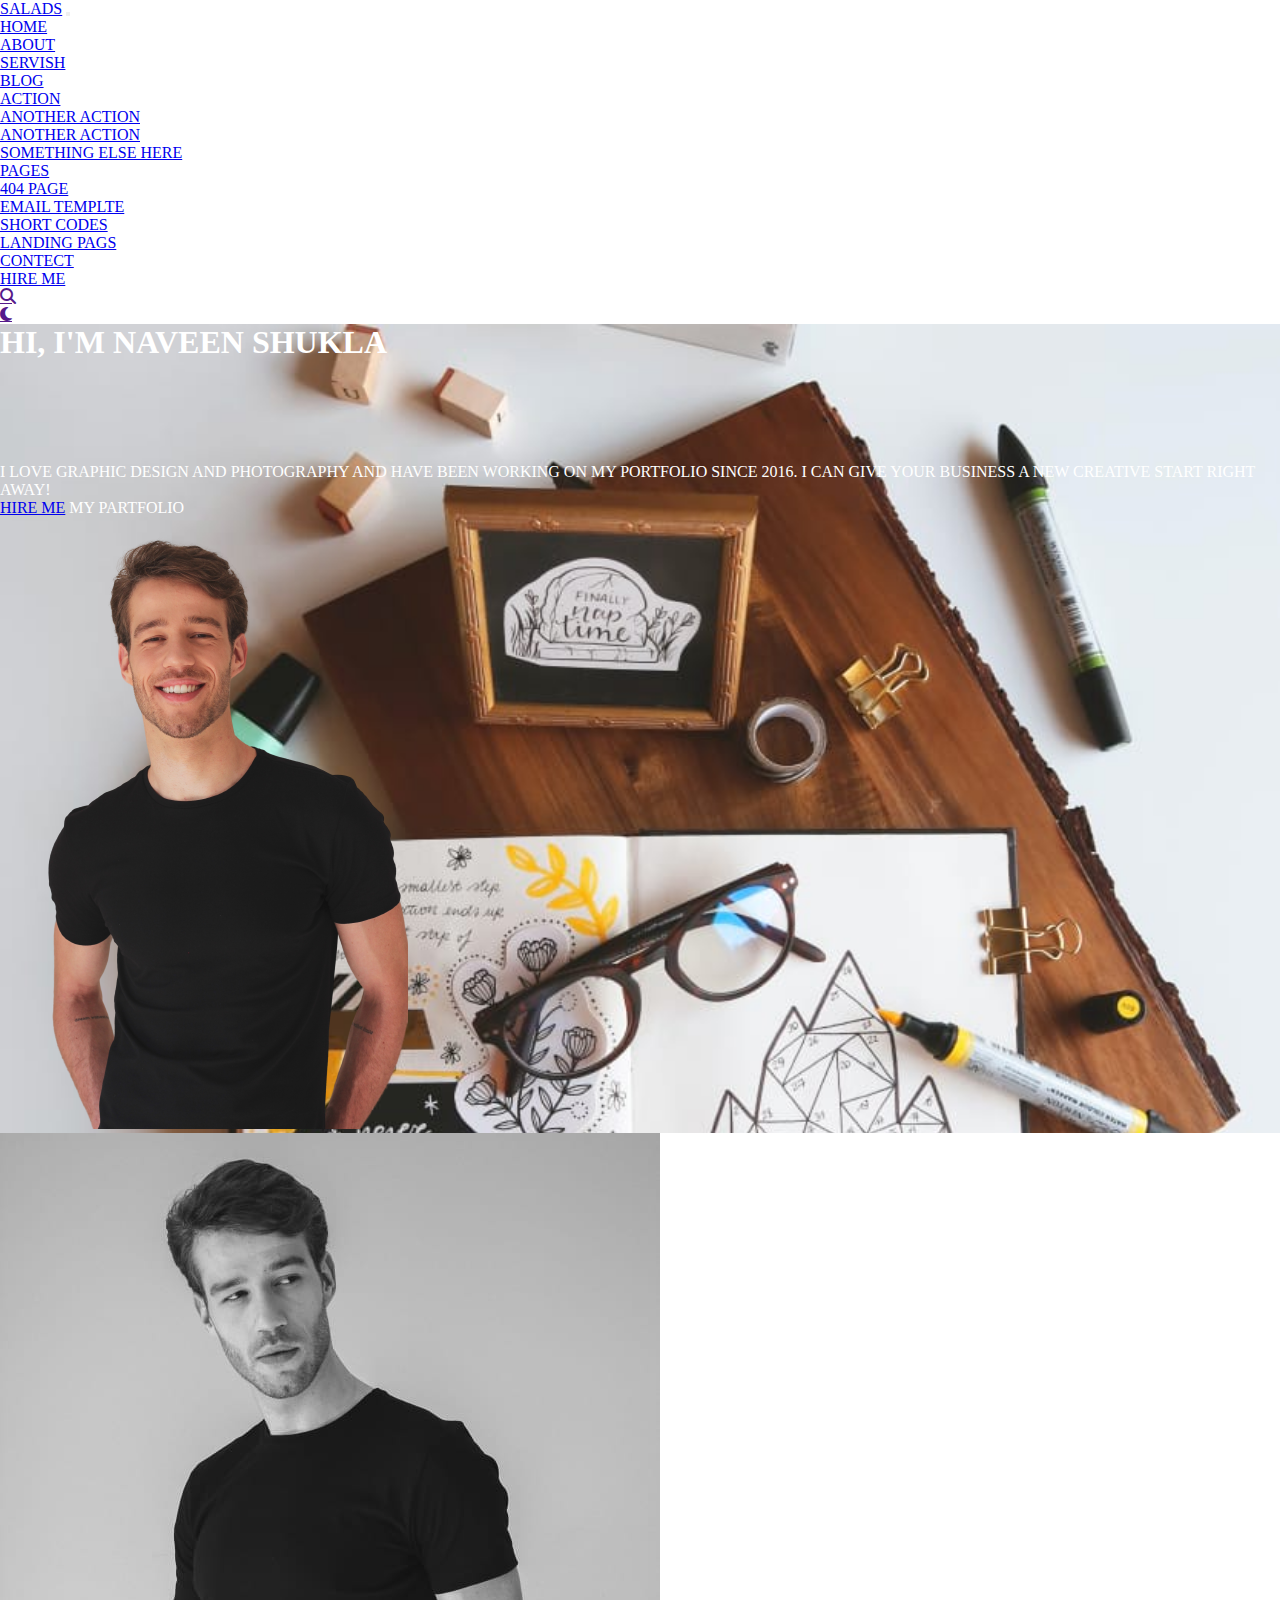
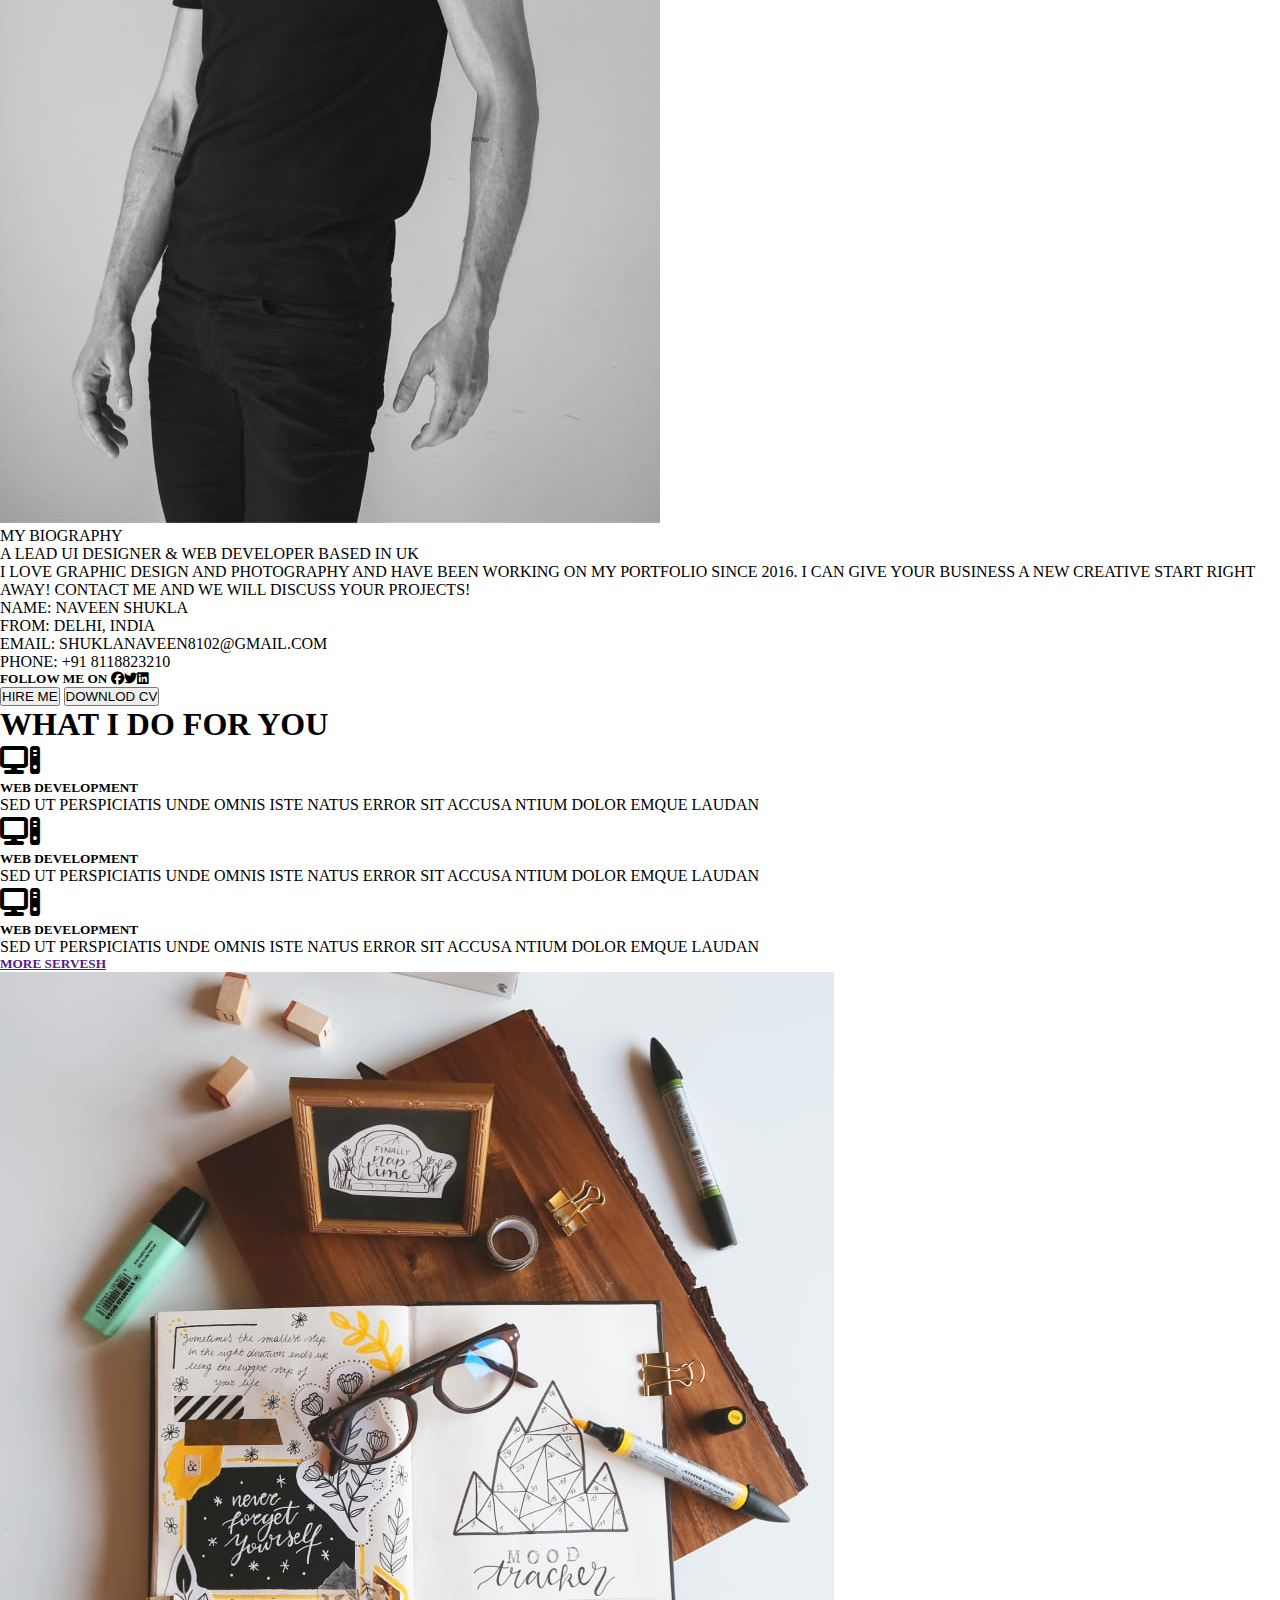
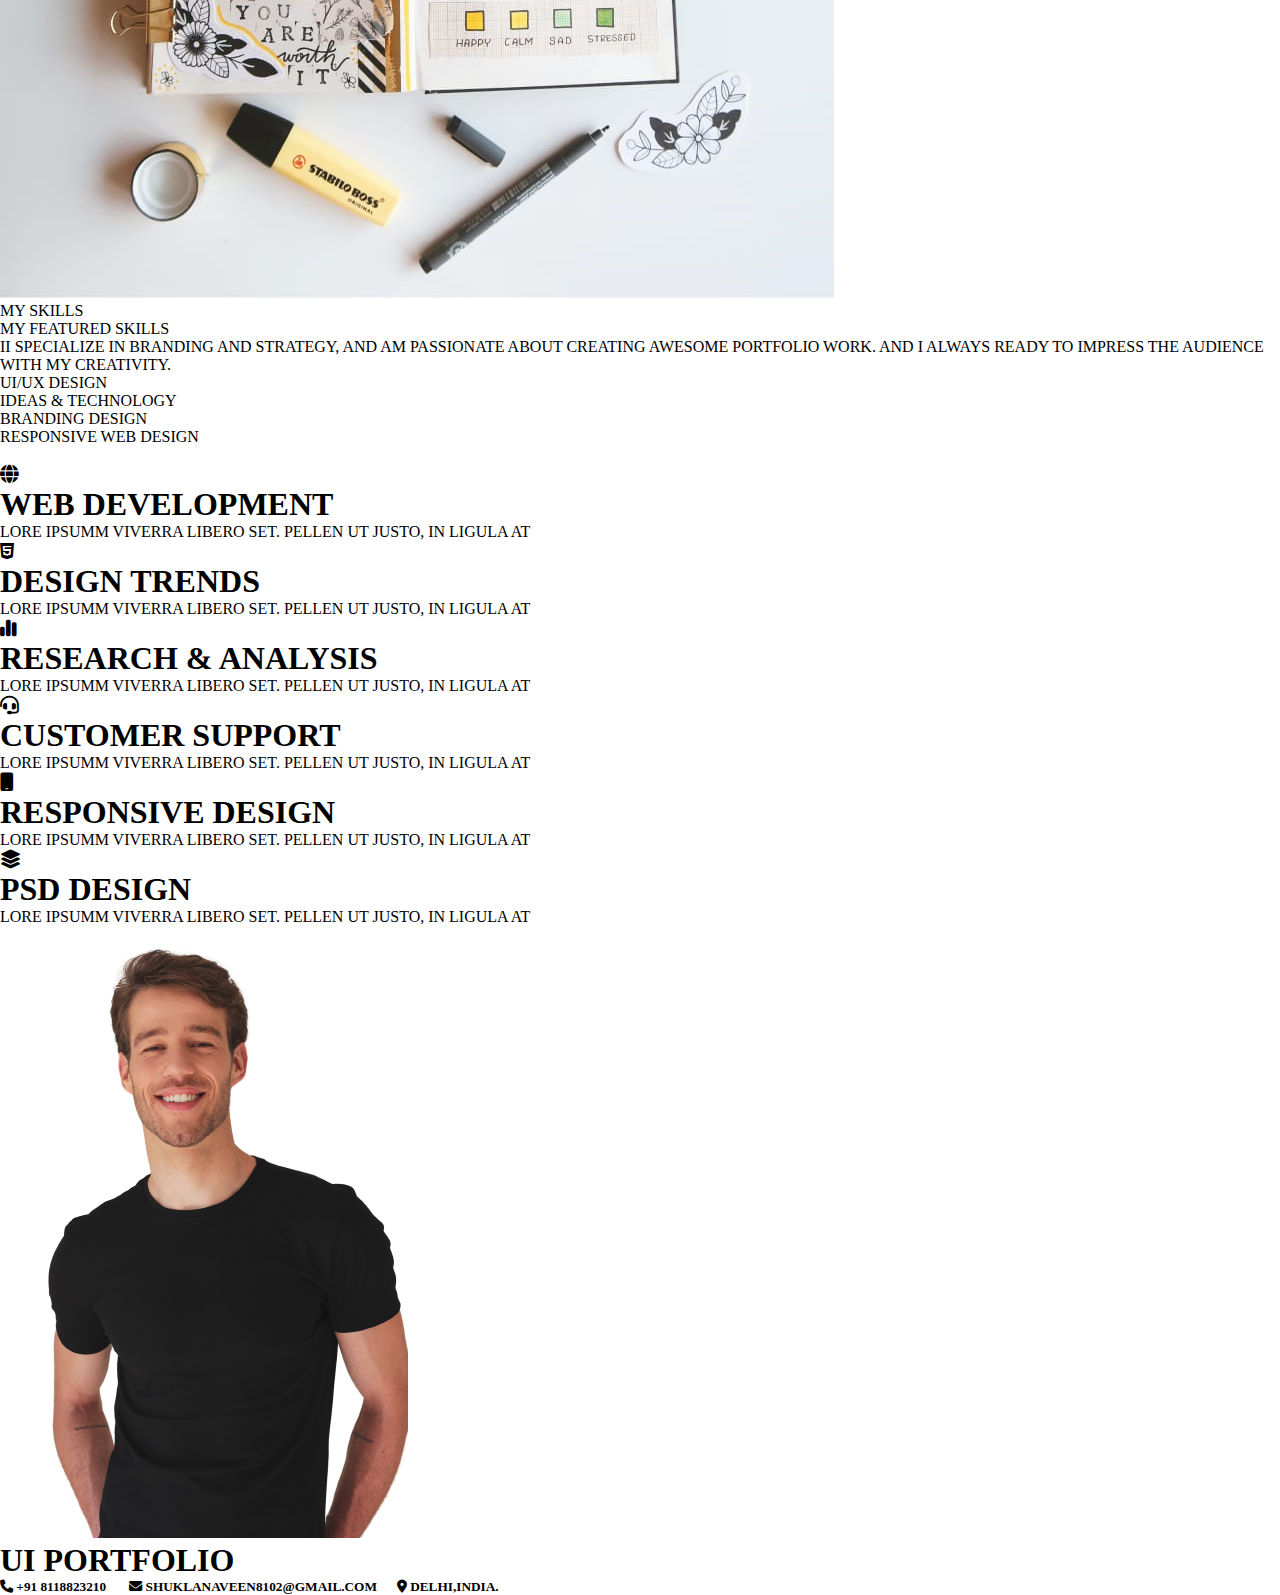
<file: index.html>
<!DOCTYPE html>
<html lang="en">

<head>
    <meta charset="UTF-8">
    <meta http-equiv="X-UA-Compatible" content="IE=edge">
    <meta name="viewport" content="width=device-width, initial-scale=1.0">
    <title>web doveloper</title>
    <link rel="stylesheet" href="scss/website.css">
    <script src="pages/js.js"></script>
    <script src="https://cdn.jsdelivr.net/npm/bootstrap@5.3.0-alpha1/dist/js/bootstrap.bundle.min.js"
        integrity="sha384-w76AqPfDkMBDXo30jS1Sgez6pr3x5MlQ1ZAGC+nuZB+EYdgRZgiwxhTBTkF7CXvN"
        crossorigin="anonymous"></script>


    <link href="https://cdn.jsdelivr.net/npm/bootstrap@5.3.0-alpha1/dist/css/bootstrap.min.css" rel="stylesheet"
        integrity="sha384-GLhlTQ8iRABdZLl6O3oVMWSktQOp6b7In1Zl3/Jr59b6EGGoI1aFkw7cmDA6j6gD" crossorigin="anonymous">
    <link rel="stylesheet" href="https://cdnjs.cloudflare.com/ajax/libs/font-awesome/6.3.0/css/all.min.css">
    


    <link rel="preconnect" href="https://fonts.googleapis.com">
    <link rel="preconnect" href="https://fonts.gstatic.com" crossorigin>
    <link href="https://fonts.googleapis.com/css2?family=Libre+Franklin:wght@500&family=Rajdhani:wght@300&display=swap"
        rel="stylesheet">
</head>

<body>
    <nav class="navbar navbar-expand-lg  p-4 fixed-top" id="navbar">
        <div class="container">
            <a class="navbar-brand fs-1 fw-bold" href="#">salads</a>
            <button class="navbar-toggler" type="button" data-bs-toggle="collapse" data-bs-target="#navbarNav"
                aria-controls="navbarNav" aria-expanded="false" aria-label="Toggle navigation">
                <span class="navbar-toggler-icon"></span>
            </button>
            <div class="collapse navbar-collapse justify-content-md-end" id="navbarNav">
                <ul class="navbar-nav navbar-nav-scroll fs-5 fw-bold align-items-md-center"
                    style="--bs-scroll-height: auto;">
                    <li class="nav-item">
                        <a class="nav-link active" aria-current="page" href="#container-1">Home</a>
                    </li>
                    <li class="nav-item">
                        <a class="nav-link" href="#container-4">about</a>
                    </li>
                    <li class="nav-item">
                        <a class="nav-link" href="#container-5">servish</a>
                    </li>

                    <li class="nav-item dropdown">
                        <a class="nav-link dropdown-toggle" href="#" role="button" data-bs-toggle="dropdown"
                            aria-expanded="false">
                            blog
                        </a>
                        <ul class="dropdown-menu">
                            <li><a class="dropdown-item" href="#">Action</a></li>
                            <li><a class="dropdown-item" href="#">Another action</a></li>
                            <li><a class="dropdown-item" href="#">Another action</a></li>
                            <li><a class="dropdown-item" href="#">Something else here</a></li>
                        </ul>
                    </li>
                    <li class="nav-item dropdown">
                        <a class="nav-link dropdown-toggle" href="#" role="button" data-bs-toggle="dropdown"
                            aria-expanded="false">
                            pages
                        </a>
                        <ul class="dropdown-menu">
                            <li><a class="dropdown-item" href="#">404 page</a></li>
                            <li><a class="dropdown-item" href="#">email templte</a></li>
                            <li><a class="dropdown-item" href="#">short codes</a></li>
                            <li><a class="dropdown-item" href="#">landing pags</a></li>
                        </ul>
                    </li>
                    <li class="nav-item ">
                        <a class="nav-link " href="pages/hire.html">contect</a>
                    </li>
                    <li class="nav-item">
                        <a class="nav-link" href="#">
                            <a class="btn btn-lg rounded-pill btn-success" href="pages/hire.html">hire me</a>
                        </a>
                    </li>
                    <li><a href="" class="nav-link fa fa-search"></a></li>
                    <li><a href="" class="nav-link fa fa-moon"></a></li>
                </ul>

            </div>
        </div>
    </nav>

    <div class="container-1" id="container-1">
        <div class="less-op ">
            <div class="container">
                <div class="row ">
                    <div class="col-md-7 d-flex align-items-center py-5">
                        <div class="pt-5">
                            <h1> Hi, I'm naveen shukla</h1>
                            <h2 id="text-slide">
                                <ul class="dynamic-text">
                                    <li>web developer</li>
                                    <li>disigner</li>
                                    <li>freelancer</li>
                                </ul>
                            </h2>
                            <p class="">I love Graphic design and Photography and have been working on my portfolio
                                since
                                2016. I Can
                                give your business a new Creative start right away!</p>
                            <a class="btn btn-lg btn-success rounded-pill" href="pages/hire.html">hire me</a>
                            <a class="btn btn-lg btn-light rounded-pill">my partfolio</a>
                        </div>
                    </div>
                    <div class="col-md-5 col-10 mx-auto ">
                        <img class="col-12" src="img/banner.png" alt="">
                    </div>
                </div>
            </div>
        </div>
    </div>
    <div class="container container-2">
        <div class="row align-items-center py-5 my-md-5">
            <div class="col-md-5 col-8 mx-auto rounded">
                <img class="col-12" src="img/about.jpg" alt="">
            </div>
            <div class="col-md-7 px-5">
                <p> MY BIOGRAPHY</p>
                <p class="fs-1">A Lead UI Designer & Web Developer Based In UK</p>
                <p class="my-5">I love Graphic design and Photography and have been working on my portfolio since 2016.
                    I Can give
                    your business a new Creative start right away! Contact me and we will discuss your projects!</p>
                <ul class="row row-cols-md-2 col-12" style="list-style-type: none;">
                    <li class="col-md-6"><span class="fw-bold">Name:</span> naveen shukla</li>
                    <li class="col-md-6"><span class="fw-bold">From:</span> delhi, india</li>
                    <li class="col-md-6"><span class="fw-bold">Email:</span> shuklanaveen8102@gmail.com</li>
                    <li class="col-md-6"><span class="fw-bold">Phone:</span> +91 8118823210</li>
                </ul>
                <h5 class="my-5">
                    Follow me on <i class="fa-brands fa-facebook mx-1"></i><i class="fa-brands fa-twitter mx-1"></i><i
                        class="fa-brands fa-linkedin mx-1"></i>
                </h5>
                <button class="btn btn-lg btn-success rounded-pill">hire me</button>
                <button class="btn btn-lg btn-success rounded-pill">downlod CV</button>
            </div>
        </div>
    </div>
    <div class=" p-5 bg-secondary-subtle container-3">
        <h1 class="text-center">What I Do For You</h1>
        <div class="row justify-content-between">
            <div class="col-md-4 px-2">
                <div class="col-12 p-5 mx-auto  bg-white rounded ">
                    <h1><i class="fa-solid fa-computer"></i></h1>
                    <h5>Web Development</h5>
                    <p>Sed ut perspiciatis unde omnis iste natus error sit accusa ntium dolor emque laudan</p>
                </div>

            </div>

            <div class="col-md-4 px-2">
                <div class="col-12 p-5 mx-auto  bg-white rounded ">
                    <h1><i class="fa-solid fa-computer"></i></h1>
                    <h5>Web Development</h5>
                    <p>Sed ut perspiciatis unde omnis iste natus error sit accusa ntium dolor emque laudan</p>
                </div>
            </div>

            <div class="col-md-4 px-2">
                <div class="col-12 p-5 mx-auto  bg-white rounded ">
                    <h1><i class="fa-solid fa-computer"></i></h1>
                    <h5>Web Development</h5>
                    <p>Sed ut perspiciatis unde omnis iste natus error sit accusa ntium dolor emque laudan</p>
                </div>
            </div>
        </div>
        <h5 class="text-center fw-bold fs-3"><a href="">more servesh</a> </h5>
    </div>
    <div class="container py-5 my-5 container-4" id="container-4">
        <div class="row">
            <div class="col-md-5 col-8 mx-auto rounded">
                <img class="col-12" src="img/about1.jpg" alt="">
            </div>
            <div class="col-md-7">



                <p class="fs-5"> MY SKILLS</p>
                <p class="fs-1">My Featured Skills</p>
                <p>II Specialize in Branding and Strategy, and am passionate about creating Awesome Portfolio work. And
                    I always ready to impress the audience with my Creativity.</p>
                <p>UI/UX Design</p>
                <div class="progress" role="progressbar" aria-label="Basic example" aria-valuenow="0" aria-valuemin="0"
                    aria-valuemax="100">
                    <div class="progress-bar" style="width: 85%"></div>
                </div>
                <p>Ideas & Technology</p>
                <div class="progress" role="progressbar" aria-label="Basic example" aria-valuenow="25" aria-valuemin="0"
                    aria-valuemax="100">

                    <div class="progress-bar" style="width: 25%"></div>
                </div>
                <p>Branding Design</p>
                <div class="progress" role="progressbar" aria-label="Basic example" aria-valuenow="50" aria-valuemin="0"
                    aria-valuemax="100">

                    <div class="progress-bar" style="width: 50%"></div>
                </div>
                <p>Responsive Web Design</p>
                <div class="progress" role="progressbar" aria-label="Basic example" aria-valuenow="75" aria-valuemin="0"
                    aria-valuemax="100">

                    <br>
                    <div class="progress-bar" style="width: 75%"></div>
                </div>
            </div>
        </div>
    </div>


    <div class="col-md-10 mx-auto d-flex align-items-center row">

        <div class="col-md-7 p-5 row row-cols-2 justify-content-between">

            <div class="col-6 row">
                <div class="col-sm-2">
                    <h3><i class="fa-sharp fa-solid fa-globe"></i></h3>
                </div>
                <div class="col-sm-10">
                    <h1 class="fs-5">Web Development</h1>
                    <p>Lore ipsumm viverra libero set. Pellen ut justo, in ligula at</p>
                </div>
            </div>
            <div class="col-6 row">
                <div class="col-sm-2">
                    <h3><i class="fa-brands fa-html5"></i></h3>
                </div>
                <div class="col-sm-10">
                    <h1 class="fs-5">Design Trends</h1>
                    <p>Lore ipsumm viverra libero set. Pellen ut justo, in ligula at</p>
                </div>
            </div>
            <div class="col-6 row p-sm-2 p-0">
                <div class="col-sm-2">
                    <h3><i class="fa-solid fa-chart-simple"></i></h3>
                </div>
                <div class="col-sm-10">
                    <h1 class="fs-5">Research & Analysis</h1>
                    <p>Lore ipsumm viverra libero set. Pellen ut justo, in ligula at</p>
                </div>
            </div>
            <div class="col-6 row p-sm-2 p-0">
                <div class="col-sm-2">
                    <h3><i class="fa-sharp fa-solid fa-headset"></i></h3>
                </div>
                <div class="col-sm-10">
                    <h1 class="fs-5">Customer support</h1>
                    <p>Lore ipsumm viverra libero set. Pellen ut justo, in ligula at</p>
                </div>
            </div>
            <div class="col-6 row p-sm-2 p-0">
                <div class="col-sm-2">
                    <h3><i class="fa fa-mobile"></i></h3>
                </div>
                <div class="col-sm-10">
                    <h1 class="fs-5">Responsive design</h1>
                    <p>Lore ipsumm viverra libero set. Pellen ut justo, in ligula at</p>
                </div>
            </div>
            <div class="col-6 row p-sm-2 p-0">
                <div class="col-sm-2">
                    <h3><i class="fa-solid fa-layer-group"></i></h3>
                </div>
                <div class="col-sm-10">
                    <h1 class="fs-5">PSD Design</h1>
                    <p>Lore ipsumm viverra libero set. Pellen ut justo, in ligula at</p>
                </div>
            </div>
        </div>
        <div class="col-md-5">
            <div class="col-md-12 col-8 mx-auto">
                <img class="col-12" src="img/banner.png" alt="">
            </div>
        </div>
    </div>
    <footer>
        <div class="bg-primary-subtle text-center py-5 container-6">
            <h1> UI Portfolio</h1>
            <h5><i class="fa-solid fa-phone"></i> +91 8118823210 &nbsp;&nbsp;&nbsp;&nbsp;&nbsp; <i
                    class="fa-solid fa-envelope"></i> shuklanaveen8102@gmail.com&nbsp;&nbsp;&nbsp;&nbsp;&nbsp; <i
                    class="fa-solid fa-location-dot"></i> delhi,india.</h5>
        </div>
    </footer>

</body>

</html>
</file>
<file: scss/website.css>
* {
  padding: 0%;
  margin: 0%;
  text-transform: uppercase;
}

.navafterscroll {
  background-color: #fff;
  border-bottom: black 1px solid;
}

@keyframes change-colour {
  0% {
    background: rgba(14, 104, 104, 0.7);
  }
  100% {
    background: rgba(119, 80, 9, 0.7);
  }
}
.less-op {
  animation-name: change-colour;
  animation-duration: 5s;
  animation-iteration-count: infinite;
  animation-delay: 0s;
}

.container-1 {
  background-image: url(/img/about1.jpg);
  background-size: cover;
  color: white;
}

#text-slide {
  font-size: 8vw;
  height: 8vw;
  font-family: "Rubik Iso", cursive;
  overflow: hidden;
  white-space: nowrap;
  opacity: 0;
  background: -webkit-linear-gradient(right, #2fc4ff, #39c747);
  background-clip: text;
  -webkit-background-clip: text;
  -webkit-text-fill-color: transparent;
  animation: sentence1 4s steps(14) infinite;
}

@keyframes sentence1 {
  0% {
    width: 0;
    opacity: 0;
  }
  1% {
    opacity: 1;
  }
  100% {
    width: 100%;
    opacity: 1;
  }
}
#text-slide ul {
  list-style-type: none;
}/*# sourceMappingURL=website.css.map */
</file>
